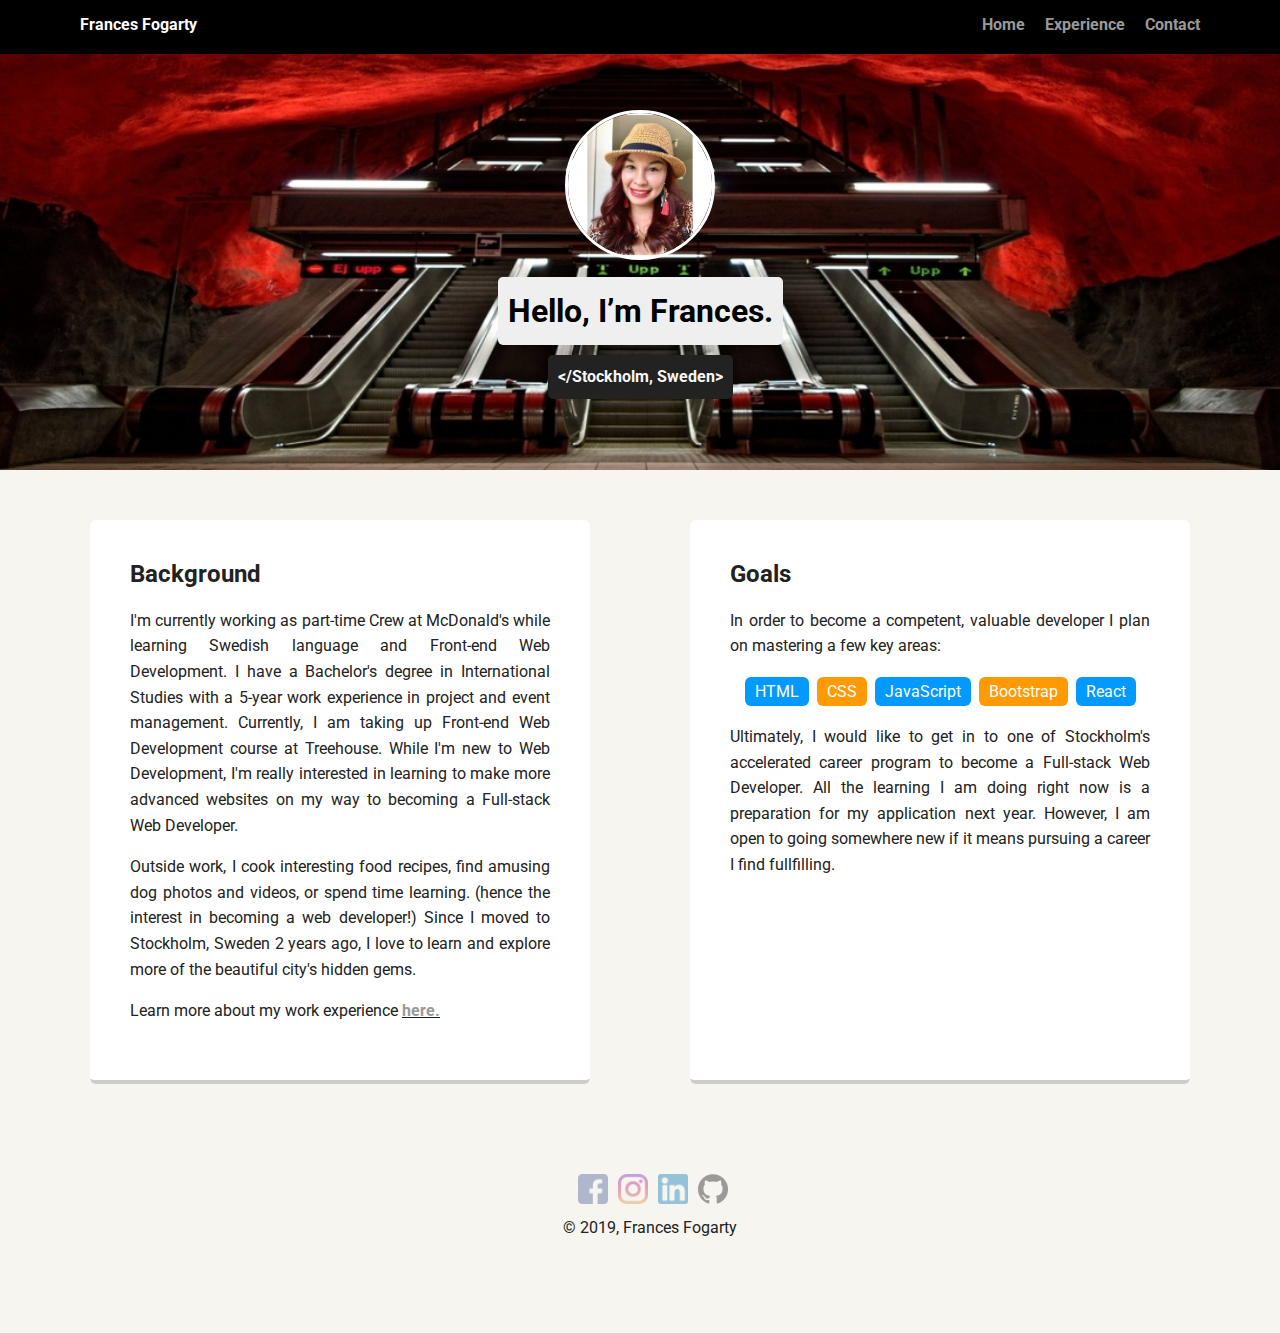
<file: index.html>
<!DOCTYPE html>
<html lang="en">
  <head>
    <meta charset="utf-8" />
    <title>Frances Fogarty's Portfolio</title>
    <meta name="viewport" content="width=device-width, initial-scale=1.0" />
    <link rel="stylesheet" href="styles.css" />
    <link
      href="https://fonts.googleapis.com/css?family=Muli%7CRoboto:400,300,500,700,900"
      rel="stylesheet"
    />
  </head>

  <body>
    <div>
      <nav class="main-nav">
        <ul class="nav">
          <li class="name">Frances Fogarty</li>
          <li><a href="index.html">Home</a></li>
          <li><a href="pages/experience.html">Experience</a></li>
          <li><a href="pages/contact.html">Contact</a></li>
        </ul>
      </nav>
    </div>

    <header class="header-image">
      <img
        class="profile-image"
        src="images/frances.jpg"
        alt="a girl wearing a hat and earings"
      />
      <h1 class="tag name">Hello, I’m Frances.</h1>
      <p class="tag location">
        <strong>&lt;/Stockholm, Sweden&gt;</strong>
      </p>
    </header>

    <main class="flex">
      <div class="card">
        <h2>Background</h2>
        <p>
          I'm currently working as part-time Crew at McDonald's while learning
          Swedish language and Front-end Web Development. I have a Bachelor's
          degree in International Studies with a 5-year work experience in
          project and event management. Currently, I am taking up Front-end Web
          Development course at Treehouse. While I'm new to Web Development, I'm
          really interested in learning to make more advanced websites on my way
          to becoming a Full-stack Web Developer.
        </p>
        <p>
          Outside work, I cook interesting food recipes, find amusing dog photos
          and videos, or spend time learning. (hence the interest in becoming a
          web developer!) Since I moved to Stockholm, Sweden 2 years ago, I love
          to learn and explore more of the beautiful city's hidden gems.
        </p>
        <p>
          Learn more about my work experience
          <strong
            ><u><a href="pages/experience.html">here.</a></u></strong
          >
        </p>
      </div>

      <div class="card">
        <h2>Goals</h2>
        <p>
          In order to become a competent, valuable developer I plan on mastering
          a few key areas:
        </p>
        <ul class="skills">
          <li>HTML</li>
          <li>CSS</li>
          <li>JavaScript</li>
          <li>Bootstrap</li>
          <li>React</li>
        </ul>
        <p>
          Ultimately, I would like to get in to one of Stockholm's accelerated
          career program to become a Full-stack Web Developer. All the learning
          I am doing right now is a preparation for my application next year.
          However, I am open to going somewhere new if it means pursuing a
          career I find fullfilling.
        </p>
      </div>
    </main>
    <footer>
      <ul>
        <li>
          <a
            href="https://www.facebook.com/femmienine"
            target="_blank"
            class="social facebook"
            >Facebook</a
          >
        </li>
        <li>
          <a
            href="https://www.instagram.com/femmiennine/"
            target="_blank"
            class="social instagram"
            >Instagram</a
          >
        </li>
        <li>
          <a
            href="https://www.linkedin.com/in/femmiennine/"
            target="_blank"
            class="social linkedin"
            >LinkedIn</a
          >
        </li>
        <li>
          <a
            href="https://github.com/femmiennine"
            target="_blank"
            class="social github"
            >Github</a
          >
        </li>
      </ul>
      <p class="copyright">&copy; 2019, Frances Fogarty</p>
    </footer>
  </body>
</html>
</file>
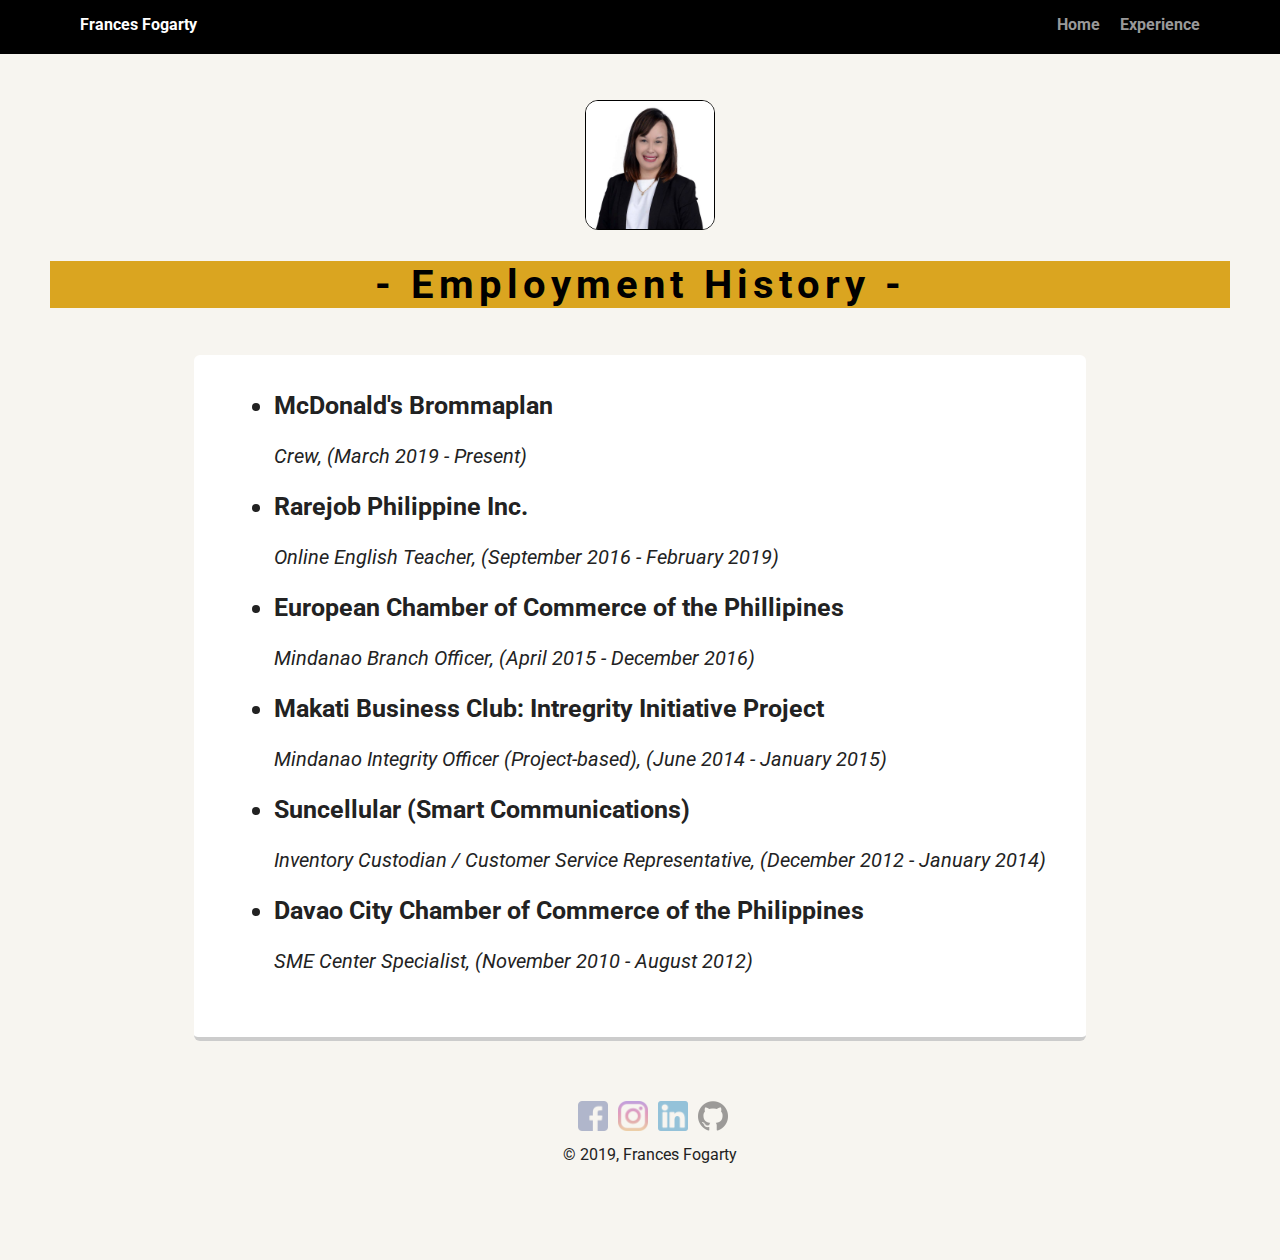
<file: experience/experience.html>
<!DOCTYPE html>
<html lang="en">
  <head>
    <meta charset="utf-8" />
    <title>Frances Fogarty's Portfolio</title>
    <meta name="viewport" content="width=device-width, initial-scale=1.0" />
    <link rel="stylesheet" href="../styles.css" />
    <link
      href="https://fonts.googleapis.com/css?family=Muli%7CRoboto:400,300,500,700,900"
      rel="stylesheet"
    />
  </head>

  <body>
    <div class="main-nav">
      <ul class="nav">
        <li class="name">Frances Fogarty</li>
        <li><a href="../index.html">Home</a></li>
        <li><a href="experience.html">Experience</a></li>
      </ul>
    </div>

    <div class="header-profile">
      <img
        src="../images/femille.jpg"
        alt="Close up photo of Frances Fogarty"
        class="profile-image-experience"
      />
      <h1 class="EH-title"> - Employment History - </h1>
    </div>

    <main class="flex">
      <div class="work">
        <ul>
          <li class="workplace">McDonald's Brommaplan</li>
          <p class="worktitle">Crew, (March 2019 - Present)</p>
          <li class="workplace">Rarejob Philippine Inc.</li>
          <p class="worktitle">
            Online English Teacher, (September 2016 - February 2019)
          </p>
          <li class="workplace">
            European Chamber of Commerce of the Phillipines
          </li>
          <p class="worktitle">
            Mindanao Branch Officer, (April 2015 - December 2016)
          </p>
          <li class="workplace">
            Makati Business Club: Intregrity Initiative Project
          </li>
          <p class="worktitle">
            Mindanao Integrity Officer (Project-based), (June 2014 - January
            2015)
          </p>
          <li class="workplace">Suncellular (Smart Communications)</li>
          <p class="worktitle">
            Inventory Custodian / Customer Service Representative, (December
            2012 - January 2014)
          </p>
          <li class="workplace">
            Davao City Chamber of Commerce of the Philippines
          </li>
          <p class="worktitle">
            SME Center Specialist, (November 2010 - August 2012)
          </p>
        </ul>
      </div>
    </main>
    <footer>
      <ul>
        <li>
          <a
            href="https://www.facebook.com/femmienine"
            target="_blank"
            class="social facebook"
            >Facebook</a
          >
        </li>
        <li>
          <a
            href="https://www.instagram.com/femmiennine/"
            target="_blank"
            class="social instagram"
            >Instagram</a
          >
        </li>
        <li>
          <a
            href="https://www.linkedin.com/in/femmiennine/"
            target="_blank"
            class="social linkedin"
            >LinkedIn</a
          >
        </li>
        <li>
          <a
            href="https://github.com/femmiennine"
            target="_blank"
            class="social github"
            >Github</a
          >
        </li>
      </ul>
      <p class="copyright">&copy; 2019, Frances Fogarty</p>
    </footer>
  </body>
</html>
</file>
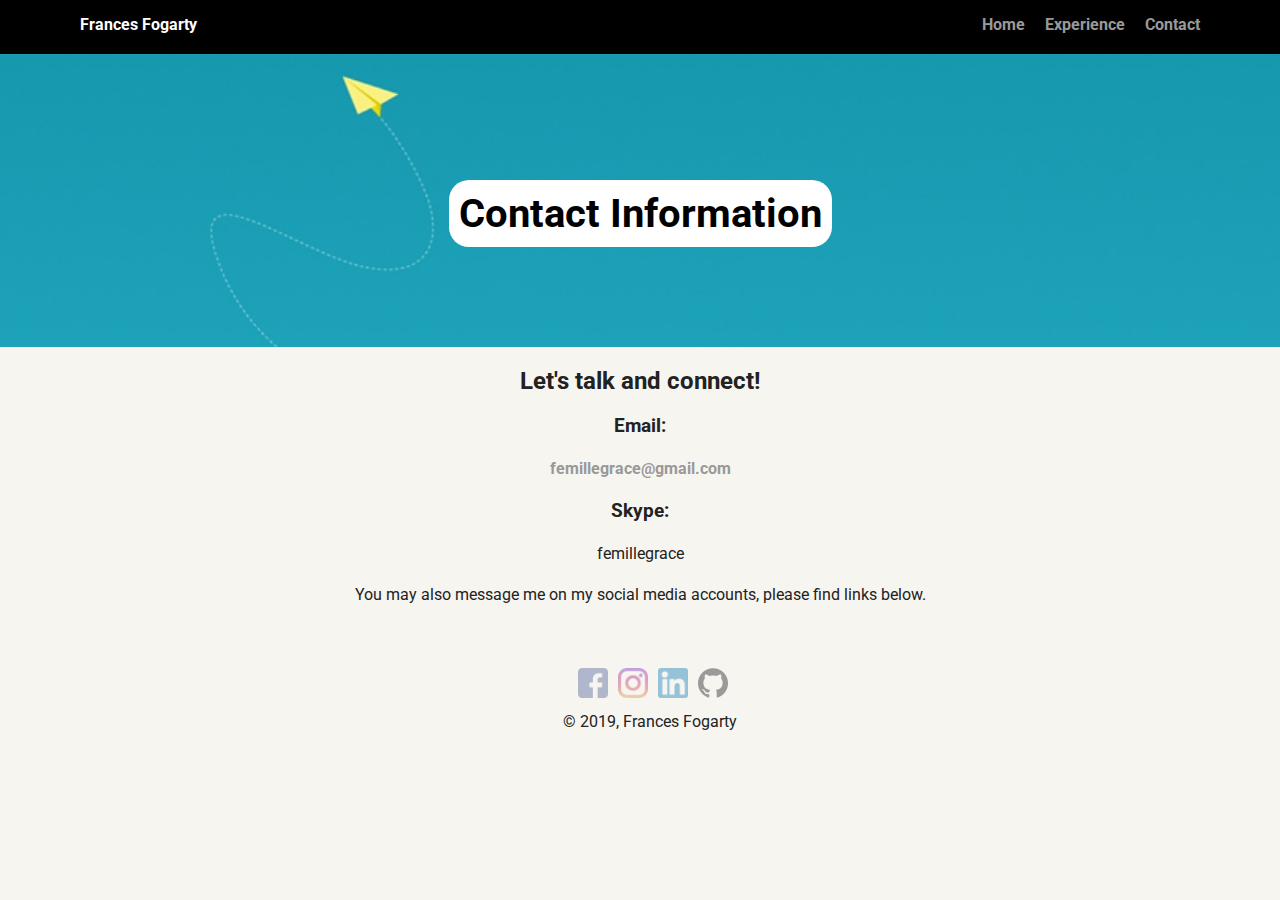
<file: pages/contact.html>
<!DOCTYPE html>
<html lang="en">
  <head>
    <meta charset="utf-8" />
    <title>Contact</title>
    <meta name="viewport" content="width=device-width, initial-scale=1.0" />
    <link rel="stylesheet" href="../styles.css" />
    <link
      href="https://fonts.googleapis.com/css?family=Muli%7CRoboto:400,300,500,700,900"
      rel="stylesheet"
    />
  </head>

  <body>
    <div>
      <nav class="main-nav">
        <ul class="nav">
          <li class="name">Frances Fogarty</li>
          <li><a href="../index.html">Home</a></li>
          <li><a href="experience.html">Experience</a></li>
          <li><a href="contact.html">Contact</a></li>
        </ul>
      </nav>
    </div>

    <main>
      <section class="contact-image">
        <h1 class="contact-info">Contact Information</h1>
      </section>

      <section>
        <h2>Let's talk and connect!</h2>
        <h3>Email:</h3>
        <p>
          <strong
            ><a href="mailto:femillegrace@gmail.com?subject=Hi%20There!"
              >femillegrace@gmail.com</a
            ></strong
          >
        </p>
        <h3>Skype:</h3>
        <p>femillegrace</p>
        <p>
          You may also message me on my social media accounts, please find links
          below.
        </p>
      </section>
    </main>
    <footer>
      <ul>
        <li>
          <a
            href="https://www.facebook.com/femmienine"
            target="_blank"
            class="social facebook"
            >Facebook</a
          >
        </li>
        <li>
          <a
            href="https://www.instagram.com/femmiennine/"
            target="_blank"
            class="social instagram"
            >Instagram</a
          >
        </li>
        <li>
          <a
            href="https://www.linkedin.com/in/femmiennine/"
            target="_blank"
            class="social linkedin"
            >LinkedIn</a
          >
        </li>
        <li>
          <a
            href="https://github.com/femmiennine"
            target="_blank"
            class="social github"
            >Github</a
          >
        </li>
      </ul>
      <p class="copyright">&copy; 2019, Frances Fogarty</p>
    </footer>
  </body>
</html>
</file>
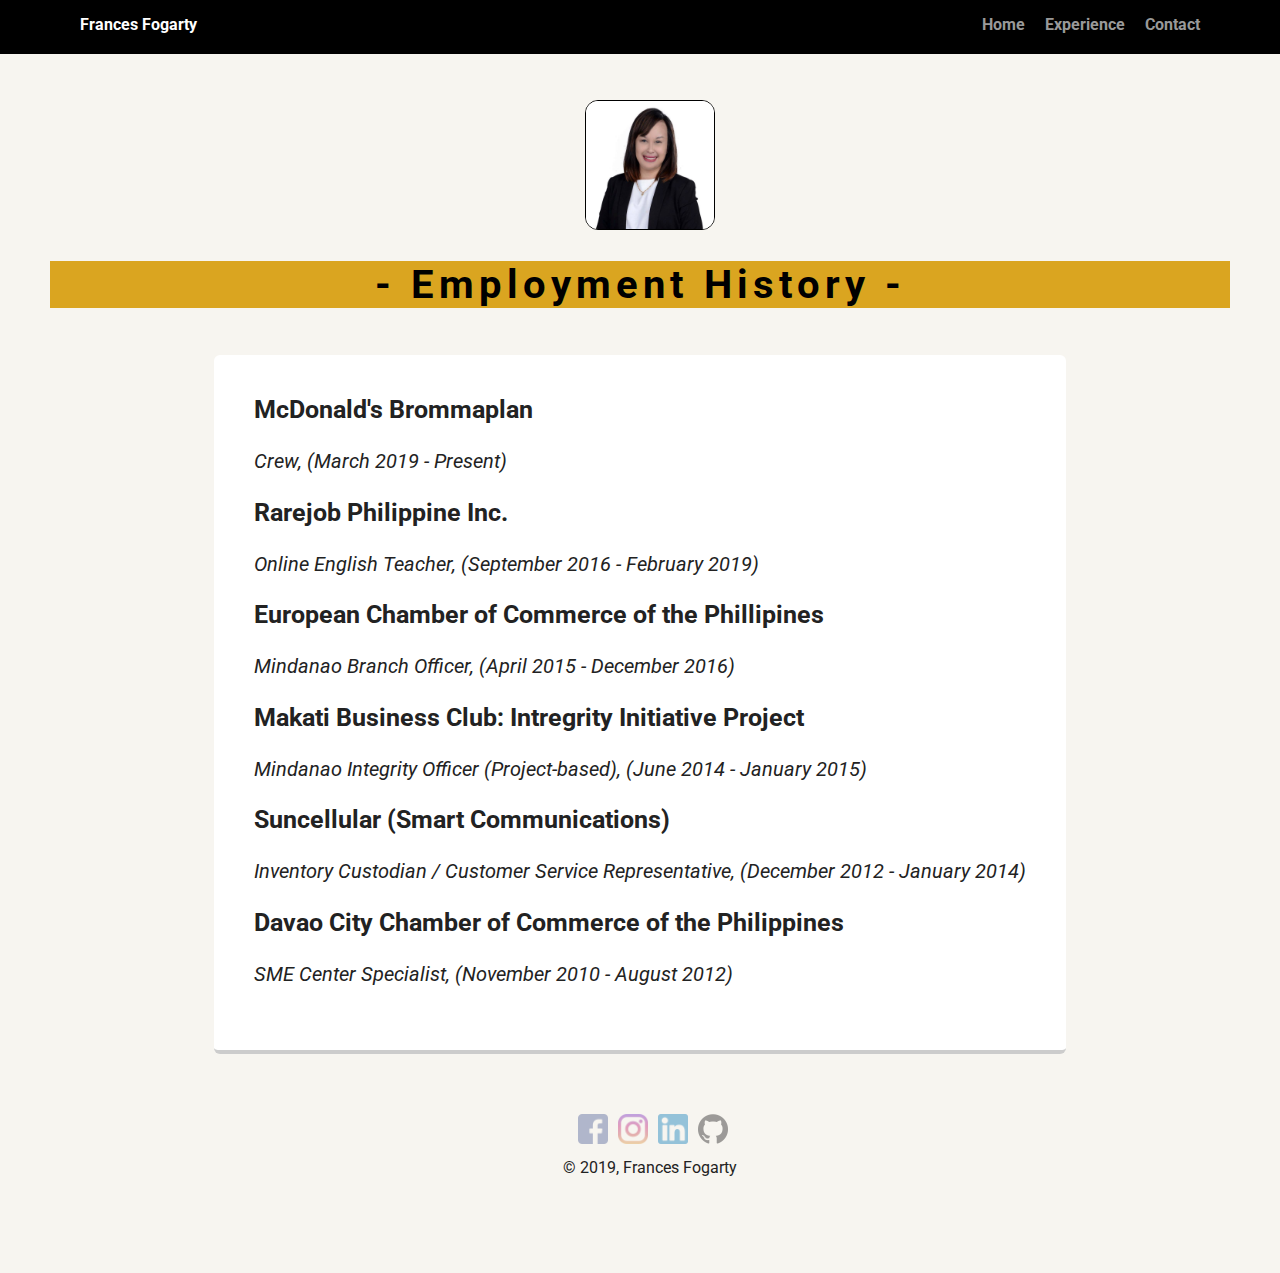
<file: pages/experience.html>
<!DOCTYPE html>
<html lang="en">
  <head>
    <meta charset="utf-8" />
    <title>Frances Fogarty's Portfolio</title>
    <meta name="viewport" content="width=device-width, initial-scale=1.0" />
    <link rel="stylesheet" href="../styles.css" />
    <link
      href="https://fonts.googleapis.com/css?family=Muli%7CRoboto:400,300,500,700,900"
      rel="stylesheet"
    />
  </head>

  <body>
    <div>
      <nav class="main-nav">
        <ul class="nav">
          <li class="name">Frances Fogarty</li>
          <li><a href="../index.html">Home</a></li>
          <li><a href="experience.html">Experience</a></li>
          <li><a href="contact.html">Contact</a></li>
        </ul>
      </nav>
    </div>

    <div class="header-profile">
      <img
        class="profile-image-experience"
        src="../images/femille.jpg"
        alt="a girl in black blazer"
      />
      <h1 class="EH-title">- Employment History -</h1>
    </div>

    <main class="flex">
      <div class="work">
        <h2 class="workplace">McDonald's Brommaplan</h2>
        <p class="worktitle">Crew, (March 2019 - Present)</p>
        <h2 class="workplace">Rarejob Philippine Inc.</h2>
        <p class="worktitle">
          Online English Teacher, (September 2016 - February 2019)
        </p>
        <h2 class="workplace">
          European Chamber of Commerce of the Phillipines
        </h2>
        <p class="worktitle">
          Mindanao Branch Officer, (April 2015 - December 2016)
        </p>
        <h2 class="workplace">
          Makati Business Club: Intregrity Initiative Project
        </h2>
        <p class="worktitle">
          Mindanao Integrity Officer (Project-based), (June 2014 - January 2015)
        </p>
        <h2 class="workplace">Suncellular (Smart Communications)</h2>
        <p class="worktitle">
          Inventory Custodian / Customer Service Representative, (December 2012
          - January 2014)
        </p>
        <h2 class="workplace">
          Davao City Chamber of Commerce of the Philippines
        </h2>
        <p class="worktitle">
          SME Center Specialist, (November 2010 - August 2012)
        </p>
      </div>
    </main>

    <footer>
      <ul>
        <li>
          <a
            href="https://www.facebook.com/femmienine"
            target="_blank"
            class="social facebook"
            >Facebook</a
          >
        </li>
        <li>
          <a
            href="https://www.instagram.com/femmiennine/"
            target="_blank"
            class="social instagram"
            >Instagram</a
          >
        </li>
        <li>
          <a
            href="https://www.linkedin.com/in/femmiennine/"
            target="_blank"
            class="social linkedin"
            >LinkedIn</a
          >
        </li>
        <li>
          <a
            href="https://github.com/femmiennine"
            target="_blank"
            class="social github"
            >Github</a
          >
        </li>
      </ul>
      <p class="copyright">&copy; 2019, Frances Fogarty</p>
    </footer>
  </body>
</html>
</file>
<file: styles.css>
/* Global Layout Set-up */
* {
  box-sizing: border-box;
}

body {
  margin: 0;
  padding: 0;
  text-align: center;
  font-family: "Roboto", sans-serif;
  color: #222;
  background: #f7f5f0;
}
/* Link Styles */

a {
  text-decoration: none;
  color: #999;
}
a:hover {
  color: #6633ff;
}

/* Section Styles */

.main-nav {
  width: 100%;
  background: black;
  min-height: 30px;
  padding: 10px;
  position: fixed;
  text-align: center;
}
.nav {
  display: flex;
  justify-content: space-around;
  font-weight: 700;
  list-style-type: none;
  margin: 0 auto;
  padding: 0;
}

.nav .name {
  display: block;
  margin-right: auto;
  color: white;
}
.nav li {
  padding: 5px 10px 10px 10px;
}
.nav a {
  transition: all 0.5s;
}
.nav a:hover {
  color: white;
}

.header-image {
  text-align: center;
  background: url("images/stockholm-tunnelbana.jpg") no-repeat top center;
  background-size: cover;
  overflow: hidden;
  padding-top: 60px;
}

header {
  line-height: 1.5;
}

header .profile-image {
  margin-top: 50px;
  width: 150px;
  height: 150px;
  border-radius: 50%;
  border: 3px solid white;
  transition: all 0.5s;
}

header .profile-image:hover {
  border: solid black;
  transform: scale(1.2) rotate(360deg);
}

.tag {
  background-color: #efefef;
  color: black;
  padding: 10px;
  border-radius: 5px;
  display: table;
  margin: 10px auto;
}

.location {
  background-color: #222;
  color: whitesmoke;
}

.card {
  margin: 30px;
  padding: 20px 40px 40px;
  max-width: 500px;
  text-align: justify;
  background: #fff;
  border-bottom: 4px solid #ccc;
  border-radius: 6px;
  transition: all 0.5s;
}
.card:hover {
  border-color: #d835d8;
}

ul.skills {
  padding: 0;
  text-align: center;
}

.skills li {
  border-radius: 6px;
  display: inline-block;
  background: #ff9904;
  color: white;
  padding: 5px 10px;
  margin: 2px;
}

.skills li:nth-child(odd) {
  background: #0399ff;
}

footer {
  width: 100%;
  min-height: 30px;
  padding: 20px 0 40px 20px;
}

footer .copyright {
  top: -8px;
  font-size: 0.75em;
}

footer ul {
  list-style-type: none;
  margin: 0;
  padding: 0;
}

footer ul li {
  display: inline-block;
}

a.social {
  display: inline-block;
  text-indent: -9999px;
  margin-left: 5px;
  width: 30px;
  height: 30px;
  background-size: 30px 30px;
  opacity: 0.4;
  transition: all 0.5s;
}
a.facebook {
  background-image: url(images/facebook.png);
}
a.instagram {
  background-image: url(images/instagram.png);
}
a.linkedin {
  background-image: url(images/linkedin.png);
}
a.github {
  background-image: url(images/github.png);
}
a.social:hover {
  opacity: 1;
}
.clearfix {
  clear: both;
}

/* Styles for Experience Page */
.header-profile {
  text-align: center;
  padding-top: 40px;
  padding-left: 20px;
  padding-bottom: 0px;
}

.profile-image-experience {
  border: solid black 1.5px;
  border-radius: 10%;
  margin-top: 60px;
  width: 130px;
  height: 130px;
}

.profile-image-experience:hover {
  transform: scale(1.3);
}

.EH-title {
  background-color: goldenrod;
  margin-right: 50px;
  margin-left: 30px;
  font-weight: bolder;
  font-size: 40px;
  letter-spacing: 5px;
  color: black;
}

.work {
  padding: 20px 40px 40px;
  max-width: 3000px;
  text-align: justify;
  background-color: #fff;
  border-bottom: 4px solid #ccc;
  border-radius: 6px;
  transition: all 0.5s;
}

.work:hover {
  border-color: goldenrod;
}
.workplace {
  font-size: 25px;
  font-weight: bold;
}

.worktitle {
  font-size: 20px;
  font-style: italic;
  padding: 0;
}

.contact-image {
  text-align: center;
  background: url("images/contact.jpg") no-repeat top center;
  background-size: cover;
  overflow: hidden;
  padding-top: 60px;
}

.contact-info {
  background-color: white;
  color: black;
  padding: 10px;
  border-radius: 20px;
  display: table;
  margin: 100px auto;
  font-size: 40px;
}

/* Styles for larger screens */
@media screen and (min-width: 720px) {
  .flex {
    display: -ms-flexbox; /* TWEENER - IE 10 */
    display: flex;
    max-width: 1200px;
    -ms-flex-pack: distribute;
    justify-content: space-around;
    margin: 0 auto;
  }

  header {
    min-height: 470px;
  }

  .nav {
    max-width: 1200px;
    padding: 0 30px;
  }

  main {
    padding-top: 20px;
  }

  main p {
    line-height: 1.6em;
  }

  footer {
    font-size: 1.3em;
    max-width: 1200px;
    margin: 40px auto;
  }
}
</file>
